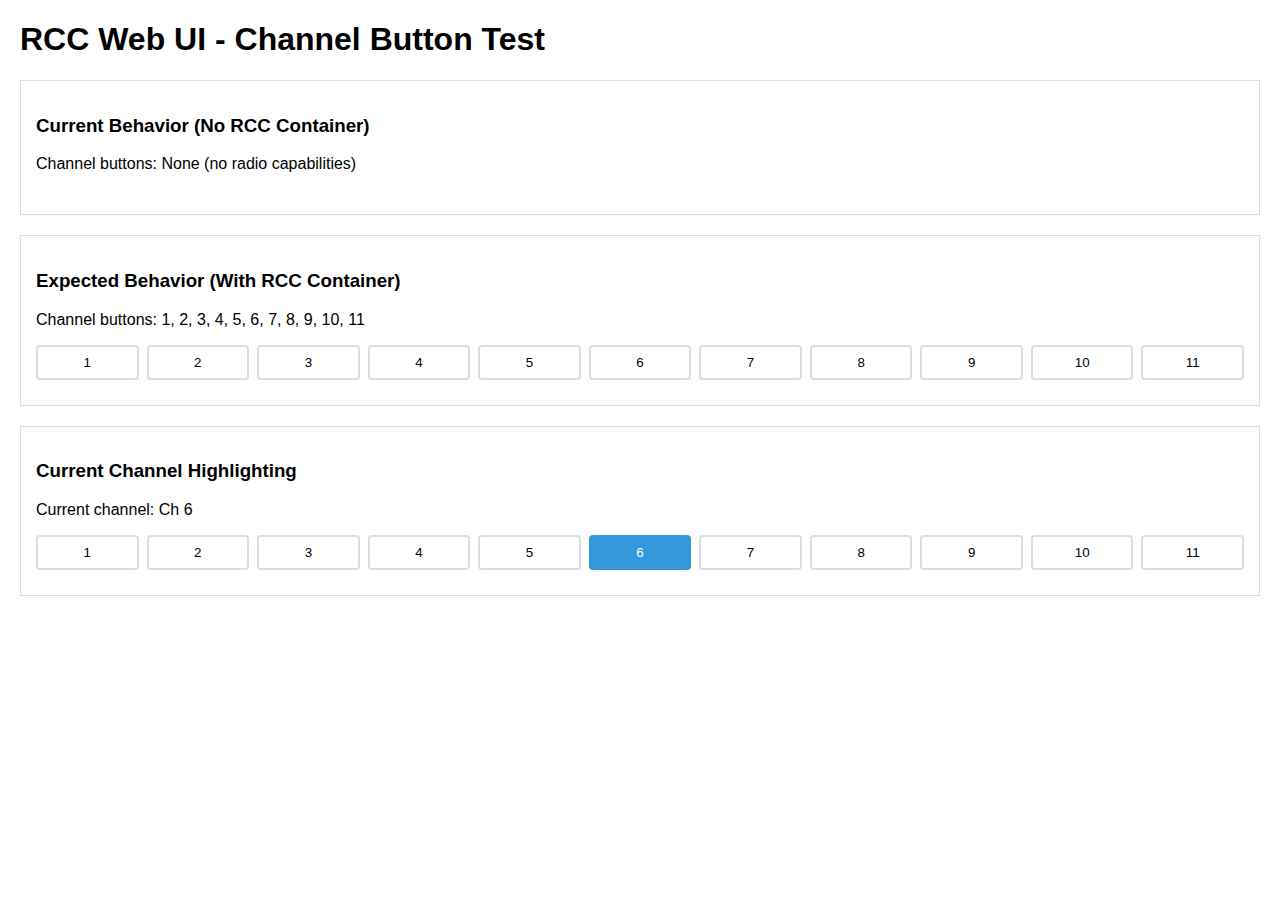
<file: web-ui/test-with-mock-data.html>
<!DOCTYPE html>
<html lang="en">
<head>
    <meta charset="UTF-8">
    <meta name="viewport" content="width=device-width, initial-scale=1.0">
    <title>RCC Web UI - Mock Data Test</title>
    <style>
        body { font-family: Arial, sans-serif; margin: 20px; }
        .test-section { margin: 20px 0; padding: 15px; border: 1px solid #ddd; }
        .channel-buttons { display: grid; grid-template-columns: repeat(auto-fit, minmax(60px, 1fr)); gap: 8px; margin: 10px 0; }
        .channel-btn { padding: 8px 12px; border: 2px solid #ddd; background: white; border-radius: 4px; cursor: pointer; }
        .channel-btn.active { background: #3498db; color: white; border-color: #3498db; }
        .channel-btn:hover { border-color: #3498db; background: #f8f9fa; }
    </style>
</head>
<body>
    <h1>RCC Web UI - Channel Button Test</h1>
    
    <div class="test-section">
        <h3>Current Behavior (No RCC Container)</h3>
        <p>Channel buttons: <span id="currentButtons">None (no radio capabilities)</span></p>
        <div id="channelButtons1" class="channel-buttons">
            <!-- Empty - no capabilities -->
        </div>
    </div>
    
    <div class="test-section">
        <h3>Expected Behavior (With RCC Container)</h3>
        <p>Channel buttons: <span id="expectedButtons">1, 2, 3, 4, 5, 6, 7, 8, 9, 10, 11</span></p>
        <div id="channelButtons2" class="channel-buttons">
            <!-- Populated with mock capabilities -->
        </div>
    </div>
    
    <div class="test-section">
        <h3>Current Channel Highlighting</h3>
        <p>Current channel: <span id="currentChannel">Ch 6</span></p>
        <div id="channelButtons3" class="channel-buttons">
            <!-- Shows active channel highlighting -->
        </div>
    </div>

    <script>
        // Mock radio capabilities (what RCC container would provide)
        const mockCapabilities = {
            channels: [
                { frequencyMhz: 2412, index: 1 },
                { frequencyMhz: 2417, index: 2 },
                { frequencyMhz: 2422, index: 3 },
                { frequencyMhz: 2427, index: 4 },
                { frequencyMhz: 2432, index: 5 },
                { frequencyMhz: 2437, index: 6 },
                { frequencyMhz: 2442, index: 7 },
                { frequencyMhz: 2447, index: 8 },
                { frequencyMhz: 2452, index: 9 },
                { frequencyMhz: 2457, index: 10 },
                { frequencyMhz: 2462, index: 11 }
            ]
        };
        
        // Function to populate channel buttons (from app.js)
        function updateChannelButtons(containerId, capabilities, currentChannel = null) {
            const container = document.getElementById(containerId);
            container.innerHTML = '';
            
            if (capabilities && capabilities.channels) {
                capabilities.channels.forEach((channel, index) => {
                    const button = document.createElement('button');
                    button.className = 'channel-btn';
                    button.textContent = index + 1; // 1-based indexing
                    
                    // Highlight current channel
                    if (currentChannel && (index + 1) === currentChannel) {
                        button.classList.add('active');
                    }
                    
                    button.onclick = () => {
                        // Remove active from all buttons
                        container.querySelectorAll('.channel-btn').forEach(btn => btn.classList.remove('active'));
                        // Add active to clicked button
                        button.classList.add('active');
                        document.getElementById('currentChannel').textContent = `Ch ${index + 1}`;
                    };
                    
                    container.appendChild(button);
                });
            }
        }
        
        // Populate the test sections
        updateChannelButtons('channelButtons2', mockCapabilities);
        updateChannelButtons('channelButtons3', mockCapabilities, 6); // Channel 6 is active
    </script>
</body>
</html>
</file>
